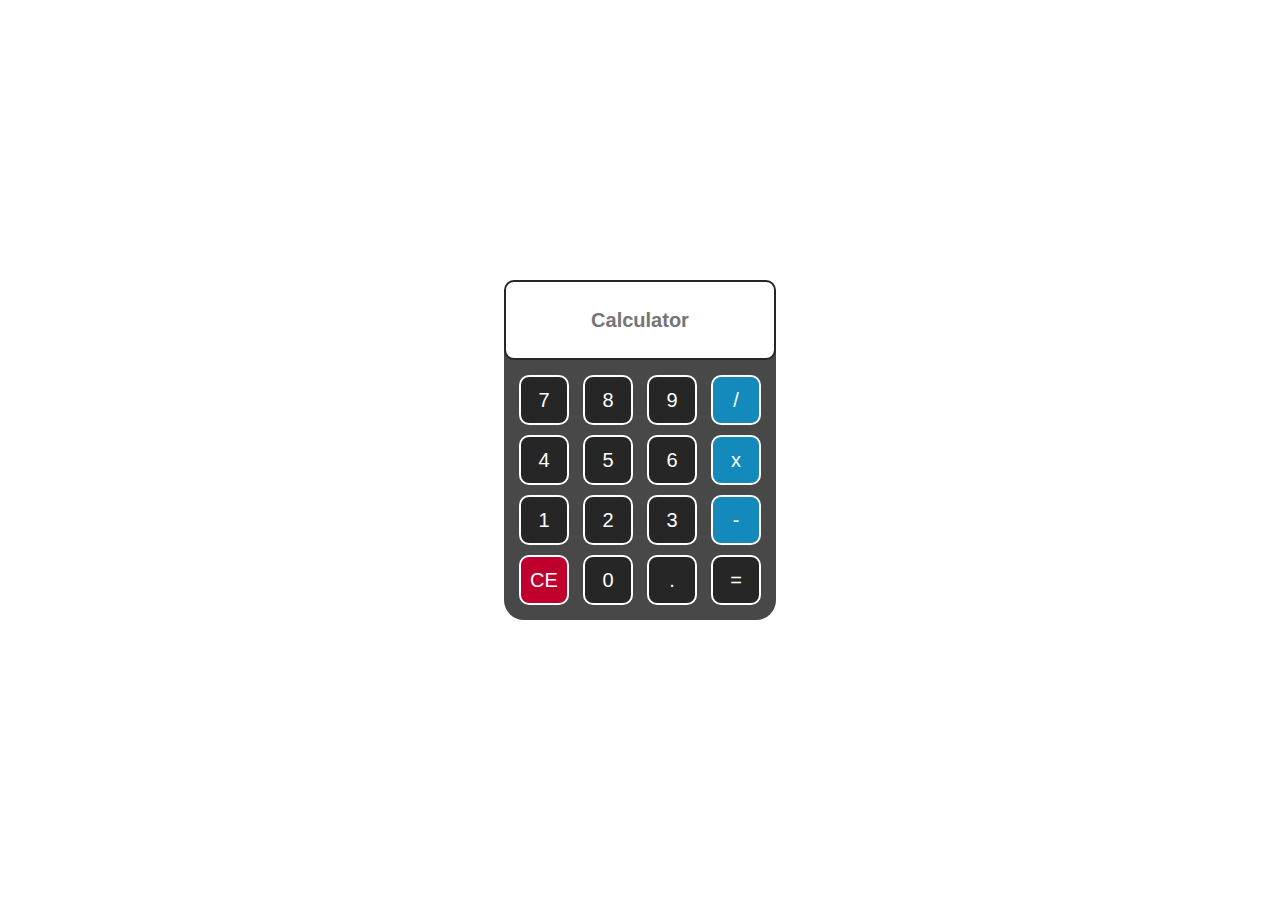
<file: Calculator/index.html>
<!DOCTYPE html>
<html lang="en">
<head>
  <meta charset="UTF-8">
  <meta name="viewport" content="width=device-width, initial-scale=1.0">
  <title>Calculator</title>
  <link rel="stylesheet" href="style.css">
</head>
<body>
  <div class="calculator">
    <input id="input" readonly placeholder="Calculator" />
    <div class="number">
      <div class="1">
        <button onclick="button('7')">7</button>
        <button onclick="button('8')">8</button>
        <button onclick="button('9')">9</button>
        <button onclick="button('/')" class="buttonP">/</button>
      </div>
      <div class="2">
        <button onclick="button('4')">4</button>
        <button onclick="button('5')">5</button>
        <button onclick="button('6')">6</button>
        <button onclick="button('*')" class="buttonP">x</button>
      </div>
      <div class="3">
        <button onclick="button('1')">1</button>
        <button onclick="button('2')">2</button>
        <button onclick="button('3')">3</button>
        <button onclick="button('-')" class="buttonP">-</button>
      </div>
      <div class="4">
        <button onclick="inputClear()" class="buttonCE">CE</button>
        <button onclick="button('0')">0</button>
        <button onclick="button('.')">.</button>
        <button onclick="calculate()">=</button>
      </div>
    </div>
  </div>
  <script>
    let inputField = document.getElementById("input");

    function button(value) {
      inputField.value += value;
    }

    function inputClear() {
      inputField.value = "";
    }

    function calculate() {
      try {
        inputField.value = eval(inputField.value);
      } catch (error) {
        inputField.value = "Error";
      }
    }
  </script>
</body>
</html>
</file>
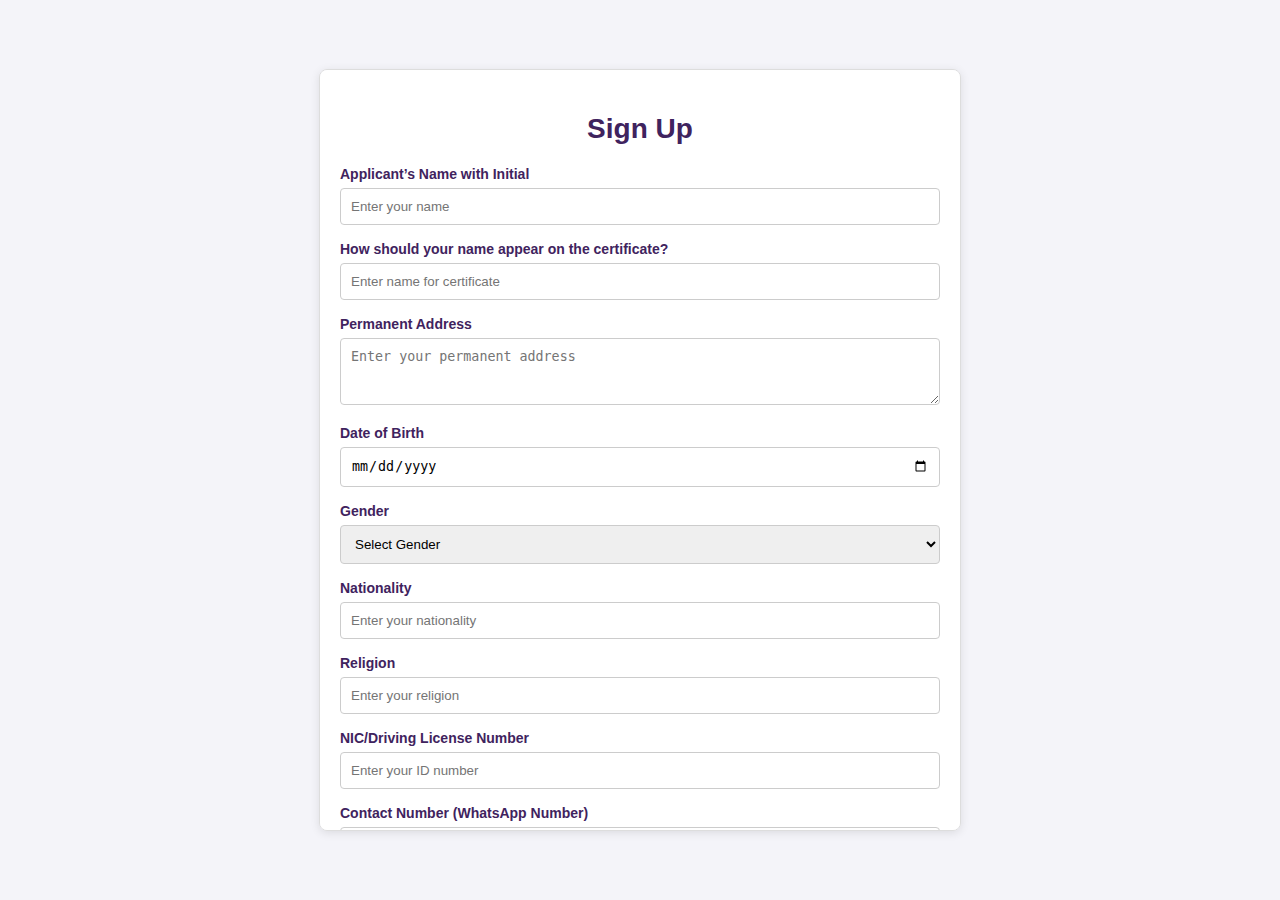
<file: Mars Tech Login and Signup Form/index.html>
<!DOCTYPE html>
<html lang="en">
<head>
  <meta charset="UTF-8">
  <meta name="viewport" content="width=device-width, initial-scale=1.0">
  <title>Sign-Up and Sign-In</title>
  <link rel="stylesheet" href="styles.css">
</head>
<body>
  <div class="form-container">
    <!-- Sign-Up Form -->
    <div id="signup-form">
      <h2>Sign Up</h2>
      <form id="signUpForm" action="signup.php" method="POST" enctype="multipart/form-data">
        <div class="form-group">
          <label for="name">Applicant’s Name with Initial</label>
          <input type="text" id="name" name="name" placeholder="Enter your name" required>
        </div>
        <div class="form-group">
          <label for="cert-name">How should your name appear on the certificate?</label>
          <input type="text" id="cert-name" name="cert-name" placeholder="Enter name for certificate" required>
        </div>
        <div class="form-group">
          <label for="address">Permanent Address</label>
          <textarea id="address" name="address" rows="3" placeholder="Enter your permanent address" required></textarea>
        </div>
        <div class="form-group">
          <label for="dob">Date of Birth</label>
          <input type="date" id="dob" name="dob" required>
        </div>
        <div class="form-group">
          <label for="gender">Gender</label>
          <select id="gender" name="gender" required>
            <option value="">Select Gender</option>
            <option value="Male">Male</option>
            <option value="Female">Female</option>
            <option value="Other">Other</option>
          </select>
        </div>
        <div class="form-group">
          <label for="nationality">Nationality</label>
          <input type="text" id="nationality" name="nationality" placeholder="Enter your nationality" required>
        </div>
        <div class="form-group">
          <label for="religion">Religion</label>
          <input type="text" id="religion" name="religion" placeholder="Enter your religion" required>
        </div>
        <div class="form-group">
          <label for="id">NIC/Driving License Number</label>
          <input type="text" id="id" name="id" placeholder="Enter your ID number" required>
        </div>
        <div class="form-group">
          <label for="contact">Contact Number (WhatsApp Number)</label>
          <input type="tel" id="contact" name="contact" placeholder="Enter your WhatsApp number" required>
        </div>
        <div class="form-group">
          <label for="home-contact">Home or Parent's Contact Number</label>
          <input type="tel" id="home-contact" name="home-contact" placeholder="Enter home or parent's contact number" required>
        </div>
        <div class="form-group">
          <label for="email">Email Address</label>
          <input type="email" id="email" name="email" placeholder="Enter your email" required>
        </div>
        <div class="form-group">
          <label for="occupation">Occupation</label>
          <input type="text" id="occupation" name="occupation" placeholder="Enter your occupation" required>
        </div>
        <div class="form-group">
          <label for="status">Status</label>
          <input type="text" id="status" name="status" placeholder="Enter your status" required>
        </div>
        <div class="form-group">
          <label for="how-found">How did you find out about MARS TECH?</label>
          <select id="how-found" name="how-found" required>
            <option value="Social Media">Social Media</option>
            <option value="Friends">Friends</option>
            <option value="Family">Family</option>
          </select>
        </div>
        <div class="form-group">
          <label for="id-copy">NIC/Driving License Copy (Both Sides)</label>
          <input type="file" id="id-copy" name="id-copy" accept=".jpg,.jpeg,.png,.pdf" required>
        </div>
        <div class="form-group">
          <label for="photo">Passport Size Photo</label>
          <input type="file" id="photo" name="photo" accept=".jpg,.jpeg,.png" required>
        </div>
        <div class="form-group">
          <label for="signature">Signature (I hereby declare that the above-filled information of this document and the attached documents are true and correct and I agree to all the above Terms and Conditions of Mars Tech (Pvt) Ltd.)</label>
          <input type="file" id="signature" name="signature" accept=".jpg,.jpeg,.png,.pdf" required>
        </div>
        <button type="submit">Sign Up</button>
        <p id="signup-message"></p>
      </form>
      <button onclick="toggleForms()">Already have an account? Sign In</button>
    </div>

    <!-- Sign-In Form -->
    <div id="signin-form" class="hidden">
      <h2>Sign In</h2>
      <form id="signInForm" action="signin.php" method="POST">
        <div class="form-group">
          <label for="email-login">Email Address</label>
          <input type="email" id="email-login" name="email" placeholder="Enter your email" required>
        </div>
        <div class="form-group">
          <label for="password-login">Password</label>
          <input type="password" id="password-login" name="password" placeholder="Enter your password" required>
        </div>
        <button type="submit">Sign In</button>
        <p id="signin-message"></p>
      </form>
      <button onclick="toggleForms()">Don't have an account? Sign Up</button>
    </div>
  </div>

  <script src="script.js"></script>
</body>
</html>
</file>
<file: Calculator/style.css>
* {
    margin: 0;
    padding: 0;
    box-sizing: border-box;
  }
  
  body {
    display: flex;
    justify-content: center;
    align-items: center;
    min-height: 100vh;
  }
  
  .calculator {
    background: #484848;
    margin: 40px;
    border-radius: 20px;
  }
  
  .number {
    margin: 10px;
  }
  
  input {
    width: 100%;
    height: 80px;
    border-radius: 10px;
    border: 2px solid #262626;
    text-align: center;
    font-size: 20px;
    font-weight: 600;
  }
  button {
    width: 50px;
    height: 50px;
    margin: 5px;
    border-radius: 10px;
    border: 2px solid #ffffff;
    font-size: 20px;
    background-color: #262626;
    color: #fff;
  }
  
  .buttonP {
    background-color: #1489bb;
  }
  
  .buttonE {
    background-color: #0300bf;
  }
  
  .buttonCE {
    background-color: #bf002d;
  }
  
  p {
    text-align: center;
    margin: 10px;
    color: #fff;
  }
  
  .x5 {
    margin: 15px;
  }
</file>
<file: Mars Tech Login and Signup Form/styles.css>
/* General Styles */
body {
    font-family: Arial, sans-serif;
    margin: 0;
    padding: 0;
    background-color: #f4f4f9;
    display: flex;
    justify-content: center;
    align-items: center;
    height: 100vh;
    overflow: auto;
  }
  
  .form-container {
    width: 100%;
    max-width: 600px;
    background-color: #fff;
    padding: 20px;
    border-radius: 8px;
    box-shadow: 0 2px 10px rgba(0, 0, 0, 0.1);
    max-height: 80vh;
    overflow-y: auto;
    border: 1px solid #ddd;
  }
  
  /* Heading */
  h2 {
    text-align: center;
    color: #3f235e; /* Primary color */
    font-size: 28px;
    margin-bottom: 20px;
  }
  
  /* Form Elements */
  .form-group {
    margin-bottom: 15px;
  }
  
  label {
    font-weight: bold;
    color: #3f235e; /* Primary color */
    font-size: 14px;
  }
  
  input, select, textarea {
    width: 100%;
    padding: 10px;
    margin-top: 5px;
    border: 1px solid #ccc;
    border-radius: 4px;
    box-sizing: border-box;
  }
  
  input[type="file"] {
    padding: 5px;
  }
  
  button {
    width: 100%;
    padding: 10px;
    background-color: #3f235e; /* Primary color */
    color: white;
    border: none;
    border-radius: 4px;
    font-size: 16px;
    cursor: pointer;
    margin-top: 20px;
    transition: background-color 0.3s;
  }
  
  button:hover {
    background-color: #5c3f7d; /* Lighter shade on hover */
  }
  
  .hidden {
    display: none;
  }
  
  /* Message Styling */
  #signup-message, #signin-message {
    text-align: center;
    color: #d9534f;
    font-size: 14px;
    margin-top: 10px;
  }
  
  p {
    text-align: center;
    font-size: 14px;
  }
  
  /* Specific button styles */
  button[type="submit"] {
    background-color: #3f235e; /* Primary color */
  }
  
  button[type="submit"]:hover {
    background-color: #5c3f7d; /* Lighter shade on hover */
  }
  
  /* Form Input Focus */
  input:focus, select:focus, textarea:focus {
    border-color: #3f235e;
    outline: none;
  }
  
  /* Scrollbar Styling */
  ::-webkit-scrollbar {
    width: 8px;
  }
  
  ::-webkit-scrollbar-track {
    background-color: #f4f4f9;
  }
  
  ::-webkit-scrollbar-thumb {
    background-color: #3f235e; /* Scrollbar thumb color */
    border-radius: 10px;
  }
  
  ::-webkit-scrollbar-thumb:hover {
    background-color: #5c3f7d; /* Lighter thumb color on hover */
  }
</file>
